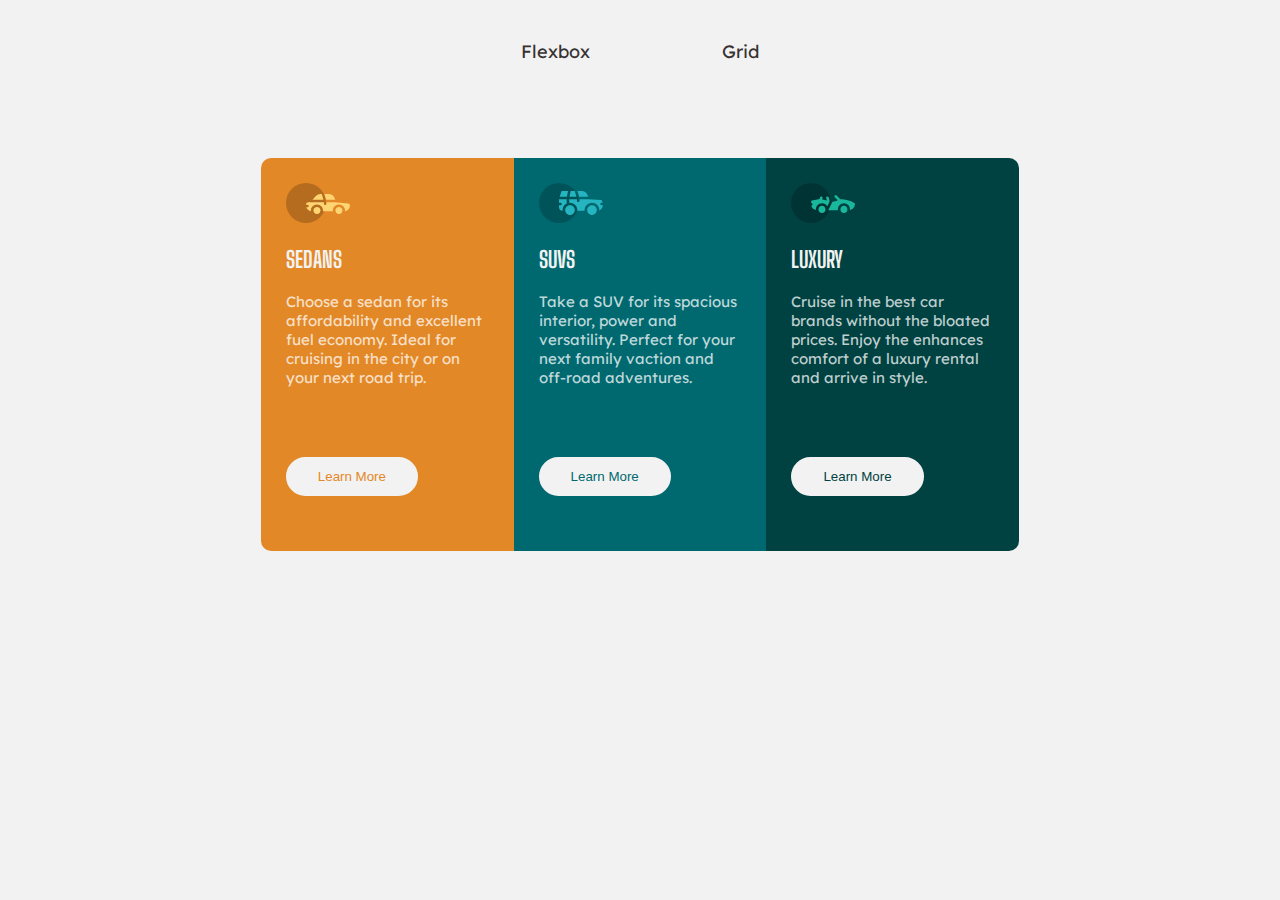
<file: index.html>
<!DOCTYPE html>
<html lang="en">
<head>
    <meta charset="UTF-8">
    <meta http-equiv="X-UA-Compatible" content="IE=edge">
    <meta name="viewport" content="width=device-width, initial-scale=1.0">
    <link rel="stylesheet" href="index.css">
    <title>CSS Flexbox</title>
</head>
<body>
    <header>
        <nav class="navbar">
            <ul class="navlinks">
                <li><a href="index.html">Flexbox</a></li>
                <li><a href="grid.html">Grid</a></li>
            </ul>
        </nav>
    </header>
    <main>
        <div class="car-container">
            <div class="car sedan">
                <img src="images/icon-sedans.svg" alt="">
                <h2 class="brand">SEDANS</h2>
                <p class="content">Choose a sedan for its affordability and excellent fuel economy. 
                   Ideal for cruising in the city or on your next road trip.
                </p>
                <button class="sedan-link">Learn More</button>
            </div>
            <div class="car suv">
                <img src="images/icon-suvs.svg" alt="">
                <h2 class="brand">SUVS</h2>
                <p class="content">Take a SUV for its spacious interior, power and versatility. 
                    Perfect for your next family vaction and off-road adventures.
                </p>
                <button class="suv-link">Learn More</button>
            </div>
            <div class="car luxury">
                <img src="images/icon-luxury.svg" alt="">
                <h2 class="brand">LUXURY</h2>
                <p class="content">Cruise in the best car brands without the bloated prices.
                    Enjoy the enhances comfort of a luxury rental and arrive in style.
                </p>
                <button class="luxury-link">Learn More</button>
            </div>
        </div>
    </main>
</body>
</html>
</file>
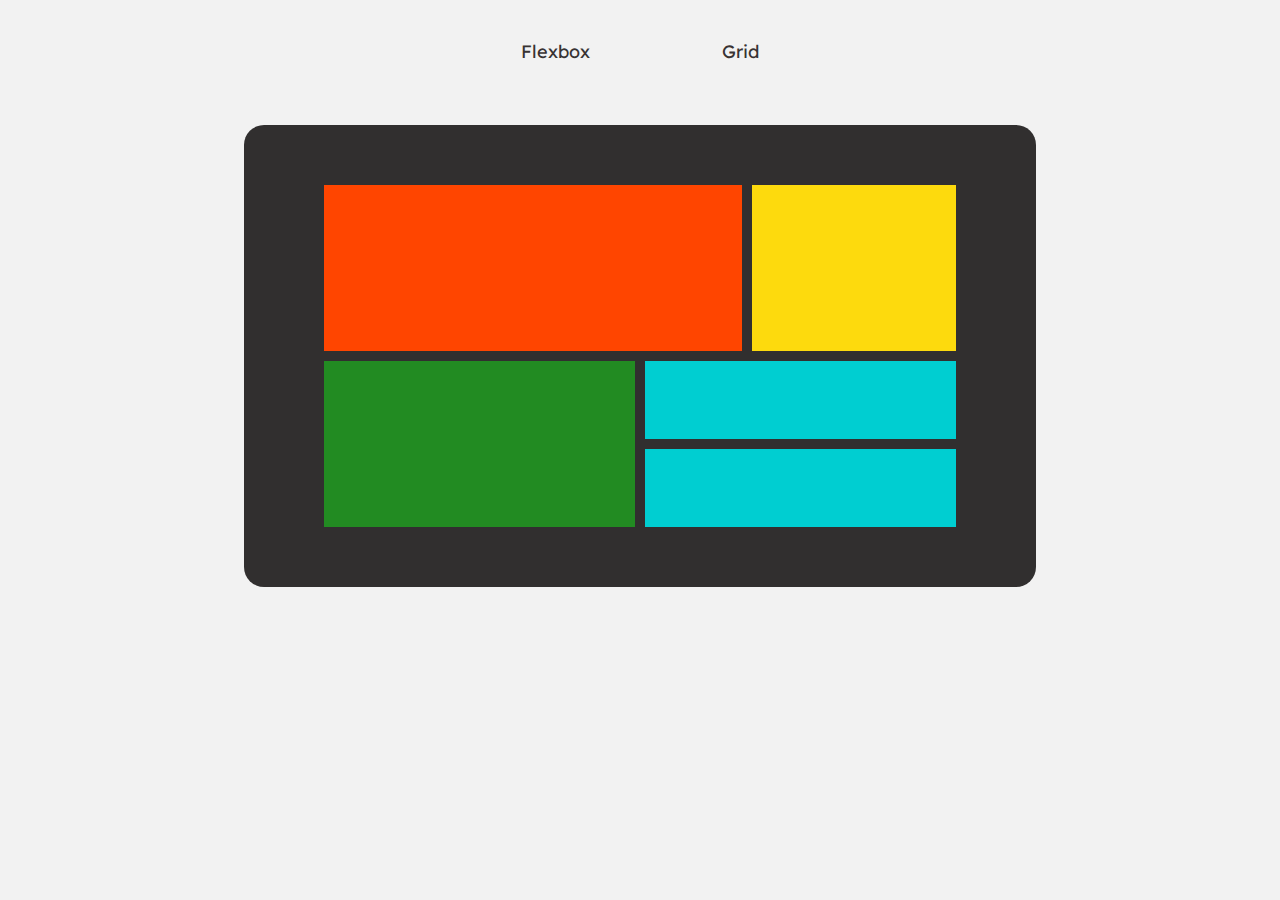
<file: grid.html>
<!DOCTYPE html>
<html lang="en">
<head>
    <meta charset="UTF-8">
    <meta http-equiv="X-UA-Compatible" content="IE=edge">
    <meta name="viewport" content="width=device-width, initial-scale=1.0">
    <title>Grid Layout</title>
    <link rel="stylesheet" href="grid.css">
</head>
<body>
    <header>
        <nav class="navbar">
            <ul class="navlinks">
                <li><a href="index.html">Flexbox</a></li>
                <li><a href="grid.html">Grid</a></li>
            </ul>
        </nav>
    </header>
    <main>
        <div class="grid-container">
            <div class="item1">red</div>
            <div class="item2">yellow</div>
            <div class="item3">green</div>
            <div class="item4">blue</div>
            <div class="item5">blue</div>
        </div>
    </main>
</body>
</html>
</file>
<file: index.css>
@import url('https://fonts.googleapis.com/css2?family=Lexend+Deca');
@import url('https://fonts.googleapis.com/css2?family=Big+Shoulders+Display');

body{
    font-family: 'Lexend Deca', sans-serif;
    font-weight: 400;
    font-size: 15px;
    background-color: hsl(0, 0%, 95%);
}


.navlinks {
    padding: 0;
    margin: 0;
    list-style-type: none;
    text-align: center;
}

.navlinks li{
    display: inline-block;
    padding: 1rem 2rem;
    margin: 1rem auto;
}

.navlinks a {
    text-decoration: none;
    color: rgb(56, 51, 51);
    font-size: larger;
    padding: 1rem 2rem;
    border-radius: 10px;
}

.navlinks a:hover {
    background-color: #f5f5f5;
    color: hsl(184, 100%, 22%)
}

.navlinks a:active {
    background-color: hsl(184, 32%, 50%);
    color: white;
}

.brand{
    font-family: 'Big Shoulders Display', cursive;
    font-weight: 700;
    color: hsl(0, 0%, 95%);
}

.car-container{
    display: flex;
    flex-direction: row;
    flex-wrap: wrap;
    width: 60%;
    margin: 5% auto;
}

.car{
    flex: 20%;
    padding: 3.3%;
    align-items: stretch;
}

.sedan{
    background-color: hsl(31, 77%, 52%);
    border-top-left-radius: 10px;
    border-bottom-left-radius: 10px;
}

.suv{
    background-color: hsl(184, 100%, 22%);
}

.luxury{
    background-color: hsl(179, 100%, 13%);
    border-top-right-radius: 10px;
    border-bottom-right-radius: 10px;
}

.content{
    color: hsla(0, 0%, 100%, 0.75);
    margin: 10px 0 70px 0;
}

.sedan-link{
    background-color: hsl(0, 0%, 95%);
    color: hsl(31, 77%, 52%);
    padding: 10px 30px;
    border: 2px solid hsl(0, 0%, 95%);
    border-radius: 30px;
    margin: 0 0 30px 0;
    cursor: pointer;
}

.sedan-link:hover{
    background-color: hsl(31, 77%, 52%);
    color: hsl(0, 0%, 95%)
}

.suv-link{
    background-color: hsl(0, 0%, 95%);
    color: hsl(184, 100%, 22%);
    padding: 10px 30px;
    border: 2px solid hsl(0, 0%, 95%);
    border-radius: 30px;
    margin: 0 0 30px 0;
    cursor: pointer;
}

.suv-link:hover{
    background-color: hsl(184, 100%, 22%);
    color: hsl(0, 0%, 95%)
}

.luxury-link{
    background-color: hsl(0, 0%, 95%);
    color: hsl(179, 100%, 13%);
    padding: 10px 30px;
    border: 2px solid hsl(0, 0%, 95%);
    border-radius: 30px;
    margin: 0 0 30px 0;
    cursor: pointer;
}

.luxury-link:hover{
    background-color: hsl(179, 100%, 13%);
    color: hsl(0, 0%, 95%)
}
</file>
<file: grid.css>
@import url('https://fonts.googleapis.com/css2?family=Lexend+Deca');
@import url('https://fonts.googleapis.com/css2?family=Big+Shoulders+Display');

body{
    font-family: 'Lexend Deca', sans-serif;
    font-weight: 400;
    font-size: 15px;
    background-color: hsl(0, 0%, 95%);
}

.navlinks {
    padding: 0;
    margin: 0;
    list-style-type: none;
    text-align: center;
}

.navlinks li{
    display: inline-block;
    padding: 1rem 2rem;
    margin: 1rem auto;
}

.navlinks a {
    text-decoration: none;
    color: rgb(56, 51, 51);
    font-size: larger;
    padding: 1rem 2rem;
    border-radius: 10px;
}

.navlinks a:hover {
    background-color: #f5f5f5;
    color: hsl(184, 100%, 22%)
}

.navlinks a:active {
    background-color: hsl(184, 32%, 50%);
    color: white;
}

.grid-container {
    display: grid;
    grid-template-columns: repeat(6, 1fr);
    grid-template-rows: repeat(4, 1fr);
    gap: 10px;
    background-color: rgb(49, 47, 47);
    padding: 60px 80px;
    border-radius: 20px;
    width: 50%;
    margin: 30px auto;
}

.grid-container > div {
    text-align: center;
    padding: 20px 0;
    font-size: 30px;
}

.item1 {
    background-color: orangered;
    color: orangered;
    grid-column-start: 1;
    grid-column-end: 5;
    grid-row-start: 1;
    grid-row-end: 3;
}

.item2{
    background-color: #FDDA0D;
    color: #FDDA0D;
    grid-column-start: 5;
    grid-column-end: 7;
    grid-row-start: 1;
    grid-row-end: 3;
}

.item3{
    background-color: #228B22;
    color: #228B22;
    grid-column-start: 1;
    grid-column-end: 4;
    grid-row-start: 3;
    grid-row-end: 5;
}

.item4{
    background-color: darkturquoise;
    color: darkturquoise;
    grid-column-start: 4;
    grid-column-end: 7;
    grid-row-start: 3;
    grid-row-end: 4;
}

.item5{
    background-color: darkturquoise;
    color: darkturquoise;
    grid-column-start: 4;
    grid-column-end: 7;
    grid-row-start: 4;
    grid-row-end: 5;
}
</file>
